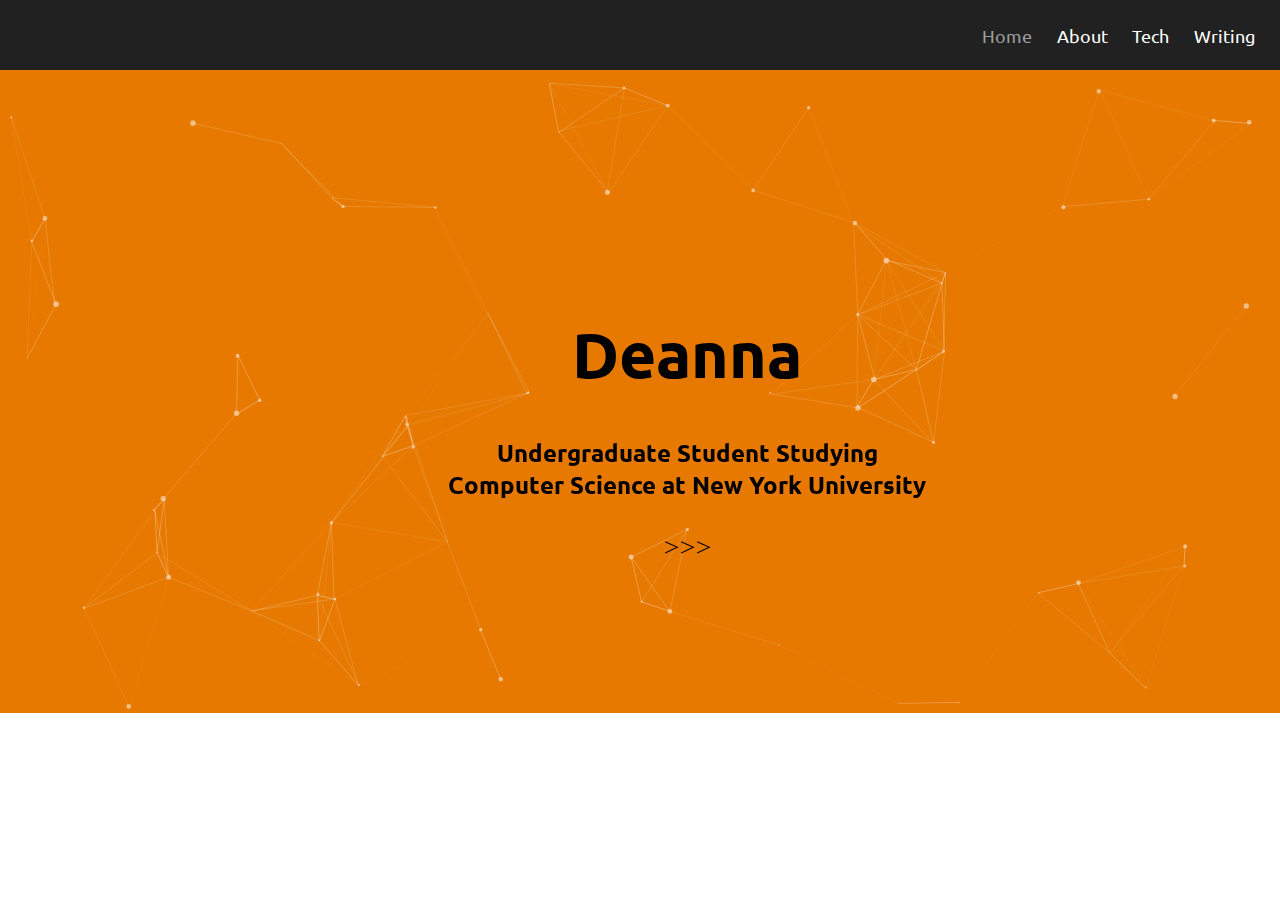
<file: index.html>
<!DOCTYPE html>


<html>

  <head>
    <meta charset = "utf-8">
    <!-- <link rel="icon" href="images/icons/logo.png"> -->
    <script src="https://ajax.googleapis.com/ajax/libs/jquery/3.3.1/jquery.min.js"></script>
    <link href="https://fonts.googleapis.com/css?family=Playfair+Display|Ubuntu" rel="stylesheet">
    <link rel="stylesheet" type= "text/css" href="styles/main.css" >
    <link rel="stylesheet" type= "text/css" href="styles/index.css" >
    <link rel="stylesheet" href="https://use.fontawesome.com/releases/v5.5.0/css/all.css" integrity="sha384-B4dIYHKNBt8Bc12p+WXckhzcICo0wtJAoU8YZTY5qE0Id1GSseTk6S+L3BlXeVIU" crossorigin="anonymous">
    <link rel="icon" href="images/icons/logo.ico" type="image/x-icon">
    <title>Deanna Tran- Index</title>
  </head>

  <body>
    <script src="scripts/indexScripts.js" type= "text/javascript" > </script>

    <header>
      <nav>
        <ul>
          <li><a href= "writing.html">Writing</a></li>
          <li><a href= "tech.html">Tech</a></li>
          <li><a href= "about.html">About</a></li>
          <li class= "nav_selected"><a href= "index.html">Home</a></li>
        </ul>

      </nav>

      </header>

      <div class = "clear">

        <div id="particles-js">

          <!-- <h1 id = "header_typing"></h1>
          <h2>Undergraduate Student Studying <br>Computer Science at New York University</h2>
          <p class= "navArrows" onclick= "myscroll()">>>></p> -->


        </div>

        <div id = "indexTop">
          <h1 id = "header_typing"></h1>
          <h2>Undergraduate Student Studying <br>Computer Science at New York University</h2>
          <p id = "indexTopArrows" class= "fadeInNOut" onclick= "myscroll()"><span class= "arrowHead">></span><span class= "arrowHead">></span><span class= "arrowHead">></span></p>



        </div>


        <script src="scripts/particles.js"></script>
        <script src="scripts/app.js"></script>



        <section class = "bulk">

          <h1 class= "secondaryHeader">Highlights</h1>
          <i id = "arrowBack" class="fas fa-angle-left fa-2x"></i>
          <p class = "fadeInNOut direction">Back</p>

          <!-- <div class = "highlightItem">
            <img src= "https://aiahouston.org/media/content-images/placeholder-square.jpg">
            <p>Lorem ipsum dolor sit amet, consectetur adipiscing elit. Nunc</p>
          </div> -->

          <a href = "https://i6.cims.nyu.edu/~dt1543/hackNYU/index.html" target="_blank">
            <div class = "highlightItem">
              <img src= "images/highlights/pitchIn.png">
              <p>*Made at HackNYU w/ team of 3* Cleaned data from OpenDataPhilly to use as sample data for app.</p>
              <p><span class= "utilized">Utilized:</span> Python, Google Maps API, Bootstrap, HTML, CSS, Javascript</p>
            </div>
          </a>

          <a href = "https://github.com/deedeetran/Processing-Projects/tree/master/HateCrimesVis" target="_blank">
            <div class = "highlightItem">
              <img src= "images/highlights/hateCrimes.gif">
              <p>Visual representation of NYC Hate Crime Data from Open Data NY</p>
              <p><span class= "utilized">Utilized:</span> Processing, Control P5</p>
            </div>
          </a>

          <a href = "https://codepen.io/deedeetran/pen/ZRzwdz" target="_blank">
            <div class = "highlightItem">
              <img src= "images/highlights/twitchTV.png">
              <p>*Made for FreeCodeCamp* Displays active and non-active TwitchTV Streamers.</p>
              <p><span class= "utilized">Utilized:</span> HTML, CSS, Twitch API, Javascript</p>
            </div>
          </a>

        </section>



    </div>



    <footer>

      <div class = "socialMedia">
        <a href = "https://www.facebook.com/deanna.tran.127" target="_blank"><i class="fab fa-facebook-square fa-2x"></i></a>
        <a href = "mailto:dt1543@nyu.edu" target="_blank"><i class="fas fa-envelope-square fa-2x"></i></a>
        <a href = "https://www.linkedin.com/in/deannatran/" target="_blank"><i class="fab fa-linkedin fa-2x"></i></a>

      </div>

    </footer>
  </body>


</html>
</file>
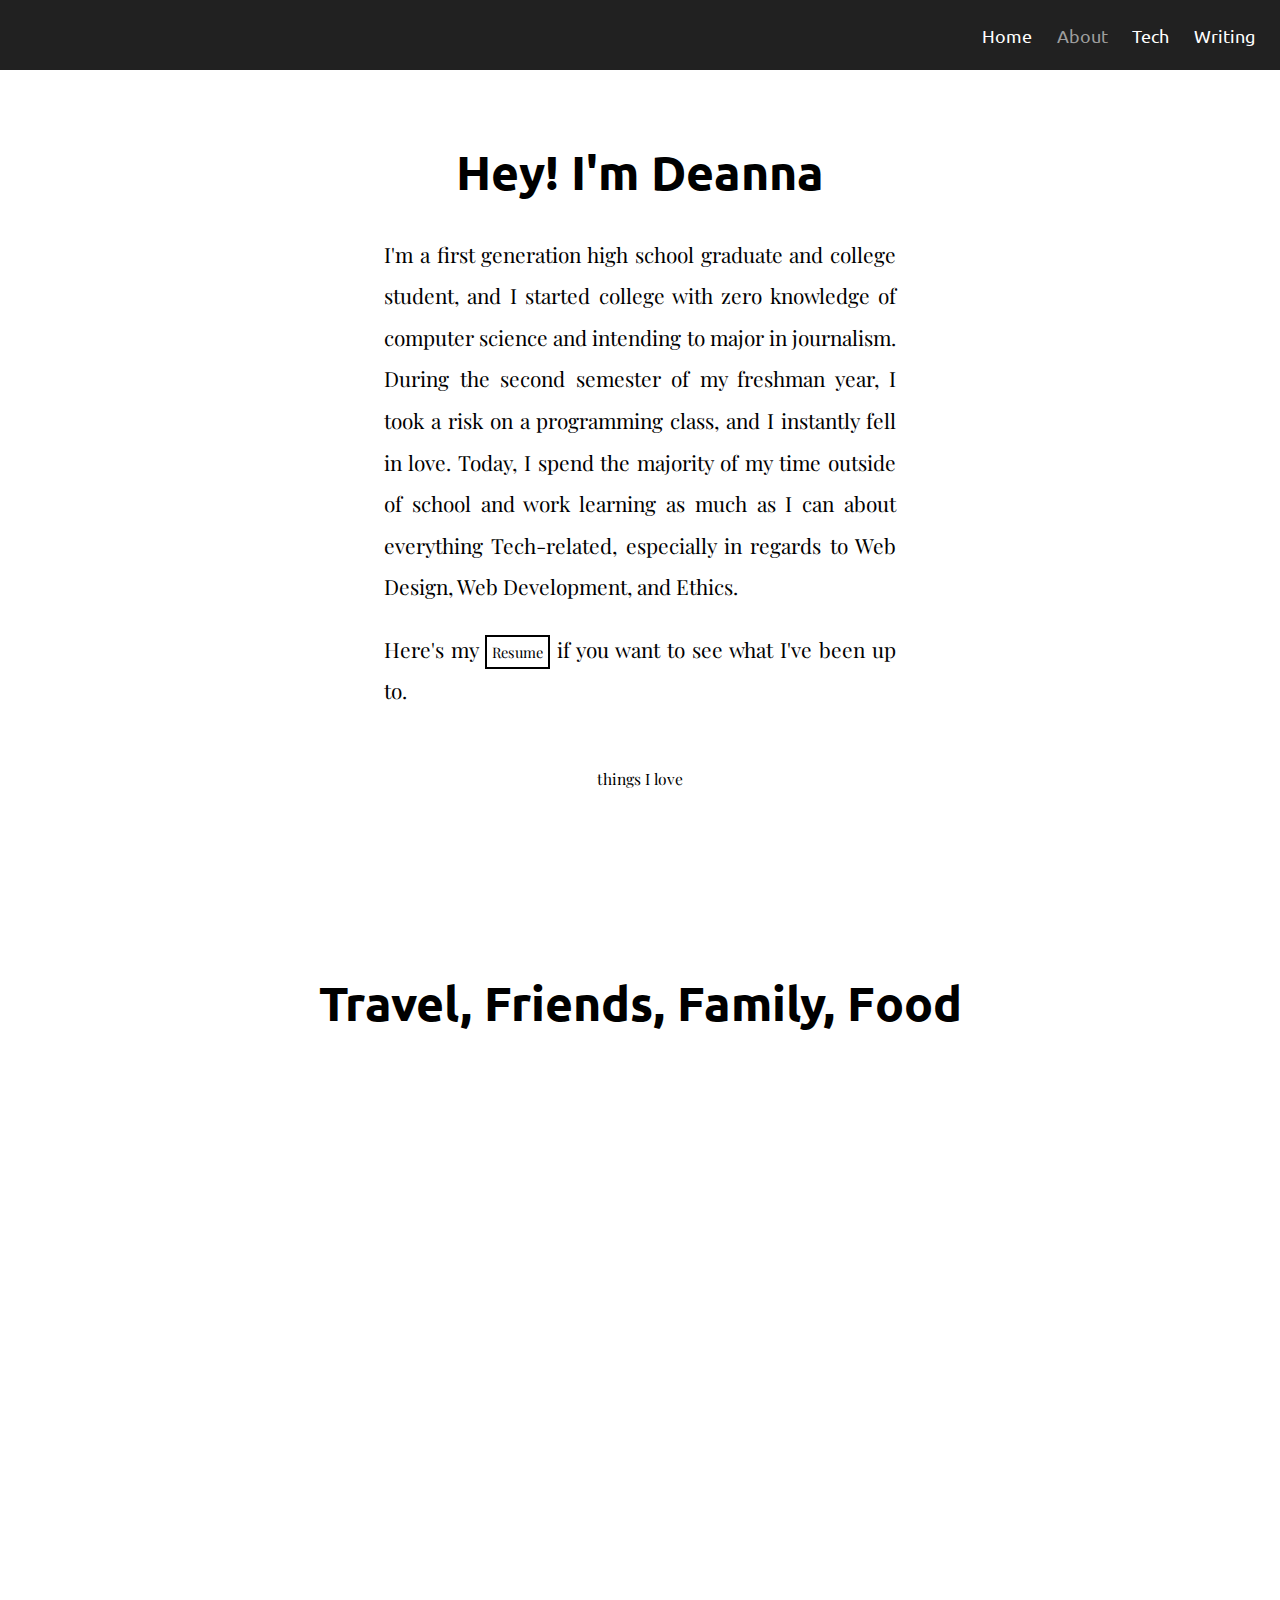
<file: about.html>
<!DOCTYPE html>


<html>

  <head>
    <meta charset = "utf-8">
    <script src="https://ajax.googleapis.com/ajax/libs/jquery/3.3.1/jquery.min.js"></script>
    <link href="https://fonts.googleapis.com/css?family=Playfair+Display|Ubuntu" rel="stylesheet">
    <link rel="stylesheet" type= "text/css" href="styles/main.css" >
    <link rel="stylesheet" type= "text/css" href="styles/about.css" >
    <link rel="stylesheet" href="https://use.fontawesome.com/releases/v5.5.0/css/all.css" integrity="sha384-B4dIYHKNBt8Bc12p+WXckhzcICo0wtJAoU8YZTY5qE0Id1GSseTk6S+L3BlXeVIU" crossorigin="anonymous">

    <title>Deanna Tran- About</title>
    <link rel="icon" href="images/icons/logo.ico" type="image/x-icon">
  </head>

  <body>
    <script src="scripts/aboutScripts.js" > </script>
    <header>
      <nav>
        <ul>
          <li><a href= "writing.html">Writing</a></li>
          <li><a href= "tech.html">Tech</a></li>
          <li class= "nav_selected"><a href= "about.html">About</a></li>
          <li><a href= "index.html">Home</a></li>
        </ul>

      </nav>

      </header>

      <div class = "clear">
        <section class = "fadeTop" id = "aboutTop">
          <h1>Hey! I'm Deanna</h1>
          <!-- <h2>And in case you're wondering whether I'd be a tolerable person to work with...</h2> -->
          <p>I'm a first generation high school graduate and college student, and I started college with zero knowledge of
            computer science and intending to major in journalism. During the second semester of my freshman year, I took a
            risk on a programming class, and I instantly fell in love. Today, I spend the majority of my time outside of school and work learning as much
            as I can about everything Tech-related, especially in regards to Web Design, Web Development, and Ethics.
          </p>

          <p>Here's my  <a href = "resume.pdf"><button class = "resumeButton">Resume</button></a> if you want to see what
            I've been up to.</p>
          <!-- <p>
            Click the arrow to see some other things I enjoy.
          </p> -->

          <div id = "seeMore">
            <p id = "personalCaption">things I love</p>
            <i class="fas fa-angle-down fa-3x" id = "arrow"></i>
          </div>

        </section>

        <section id = "imageGallery">
            <h2>Travel, Friends, Family, Food</h2>
            <div class= "galleryRow">
              <div class = "revealImg">
                <img src ="images/BA_food.png">
              </div>
              <div class = "revealImg">
                <img src ="images/BA_tree.png">
              </div>
              <div class = "revealImg">
                <img src ="images/bingcherries.png">
              </div>
            </div>

            <div class= "galleryRow">
              <div class = "revealImg">
                <img src ="images/brooklyn.JPG">
              </div>
              <div class = "revealImg">
                <img src ="images/flushing.JPG">
              </div>
              <div class = "revealImg">
                <img src ="images/hopkins.png">
              </div>
            </div>

            <div class= "galleryRow">
              <div class = "revealImg">
                <img src ="images/picnic.png">
              </div>
              <div class = "revealImg">
                <img src ="images/vietnam_horse.png">
              </div>
              <div class = "revealImg">
                <img src ="images/BA_food.png">
              </div>
            </div>
        </section>



      </div>



      <footer>

        <div class = "socialMedia">
          <a href = "https://www.facebook.com/deanna.tran.127" target="_blank"><i class="fab fa-facebook-square fa-2x"></i></a>
          <a href = "mailto:dt1543@nyu.edu" target="_blank"><i class="fas fa-envelope-square fa-2x"></i></a>
          <a href = "https://www.linkedin.com/in/deannatran/" target="_blank"><i class="fab fa-linkedin fa-2x"></i></a>

        </div>

      </footer>
  </body>
</file>
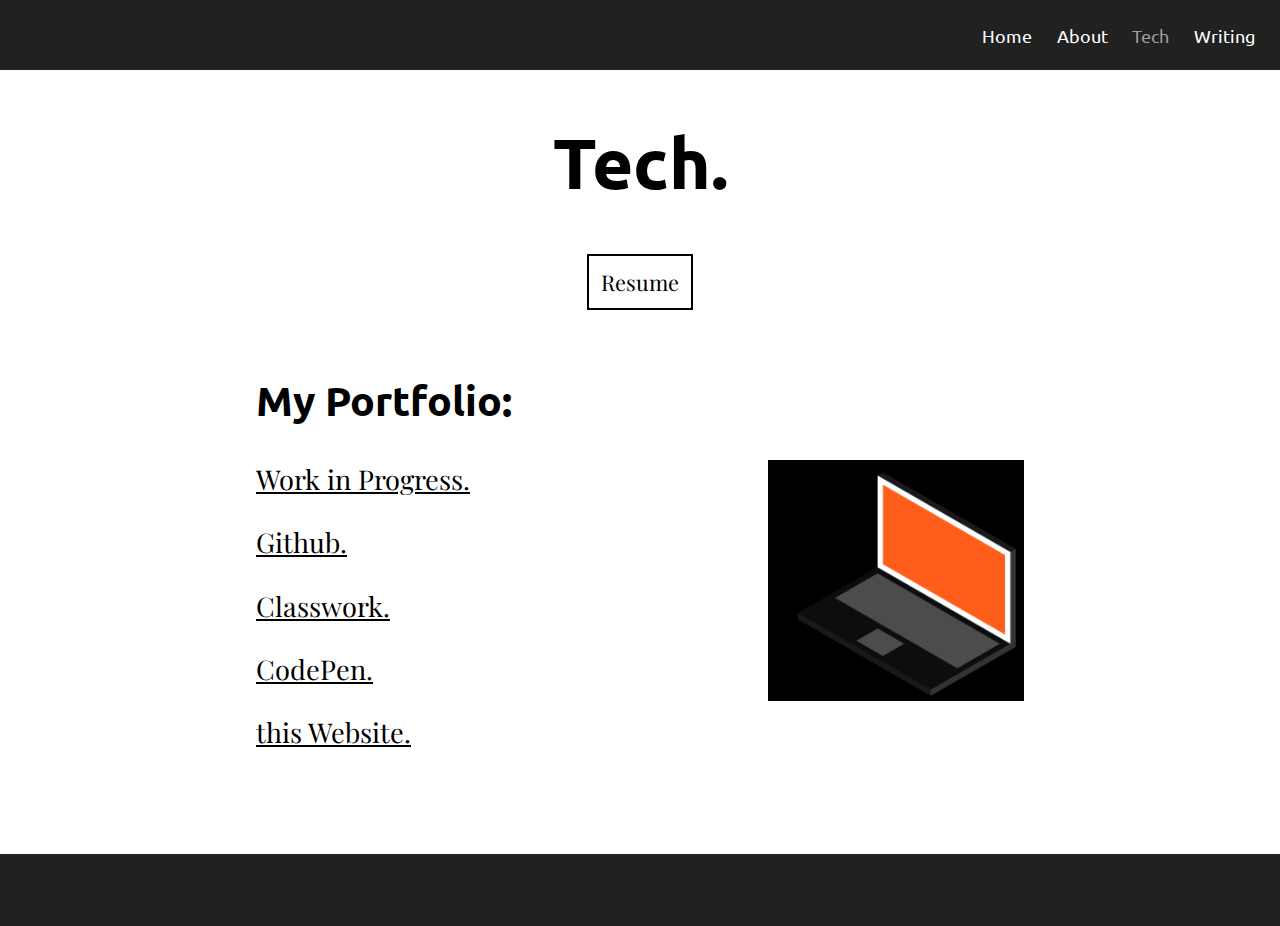
<file: tech.html>
<!DOCTYPE html>


<html>
  <head>
    <meta charset = "utf-8">

    <script src="https://ajax.googleapis.com/ajax/libs/jquery/3.3.1/jquery.min.js"></script>
    <link rel="stylesheet" type= "text/css" href="styles/main.css" >
    <link rel="stylesheet" type= "text/css" href="styles/tech.css" >
    <link href="https://fonts.googleapis.com/css?family=Playfair+Display|Ubuntu" rel="stylesheet">
    <link rel="stylesheet" href="https://use.fontawesome.com/releases/v5.5.0/css/all.css" integrity="sha384-B4dIYHKNBt8Bc12p+WXckhzcICo0wtJAoU8YZTY5qE0Id1GSseTk6S+L3BlXeVIU" crossorigin="anonymous">
    <title>Deanna Tran- Tech</title>

    <link rel="icon" href="images/icons/logo.ico" type="image/x-icon">
  </head>

  <body>
    <header>
      <nav>
        <ul>
          <li><a href= "writing.html">Writing</a></li>
          <li class= "nav_selected"><a href= "tech.html">Tech</a></li>
          <li><a href= "about.html">About</a></li>
          <li><a href= "index.html">Home</a></li>
        </ul>

      </nav>

      </header>

      <div id = "container">
        <h1>Tech.</h1>

        <a href = "resume.pdf"><button class = "resumeButton">Resume</button></a> <br>

        <div id = "techLinks">
          <h2>My Portfolio:</h2>
          <p><a href = "https://i6.cims.nyu.edu/~dt1543/nyuef" target="_blank">Work in Progress.</a></p>
          <p><a href = "https://github.com/dnntrn" target="_blank">Github.</a></p>
          <p><a href = "https://i6.cims.nyu.edu/~dt1543" target="_blank">Classwork.</a></p>
          <p><a href = "https://codepen.io/dnntrn/" target="_blank">CodePen.</a></p>
          <p><a href = "index.html" target="_blank">this Website.</a></p>
        </div>



      </div>
      <img id = "laptopIcon" src="images/icons/laptopIcon.png" />



      <footer>

        <div class = "socialMedia">
          <a href = "https://www.facebook.com/deanna.tran.127" target="_blank"><i class="fab fa-facebook-square fa-2x"></i></a>
          <a href = "mailto:dt1543@nyu.edu" target="_blank"><i class="fas fa-envelope-square fa-2x"></i></a>
          <a href = "https://www.linkedin.com/in/deannatran/" target="_blank"><i class="fab fa-linkedin fa-2x"></i></a>

        </div>

      </footer>

  </body>



</html>
</file>
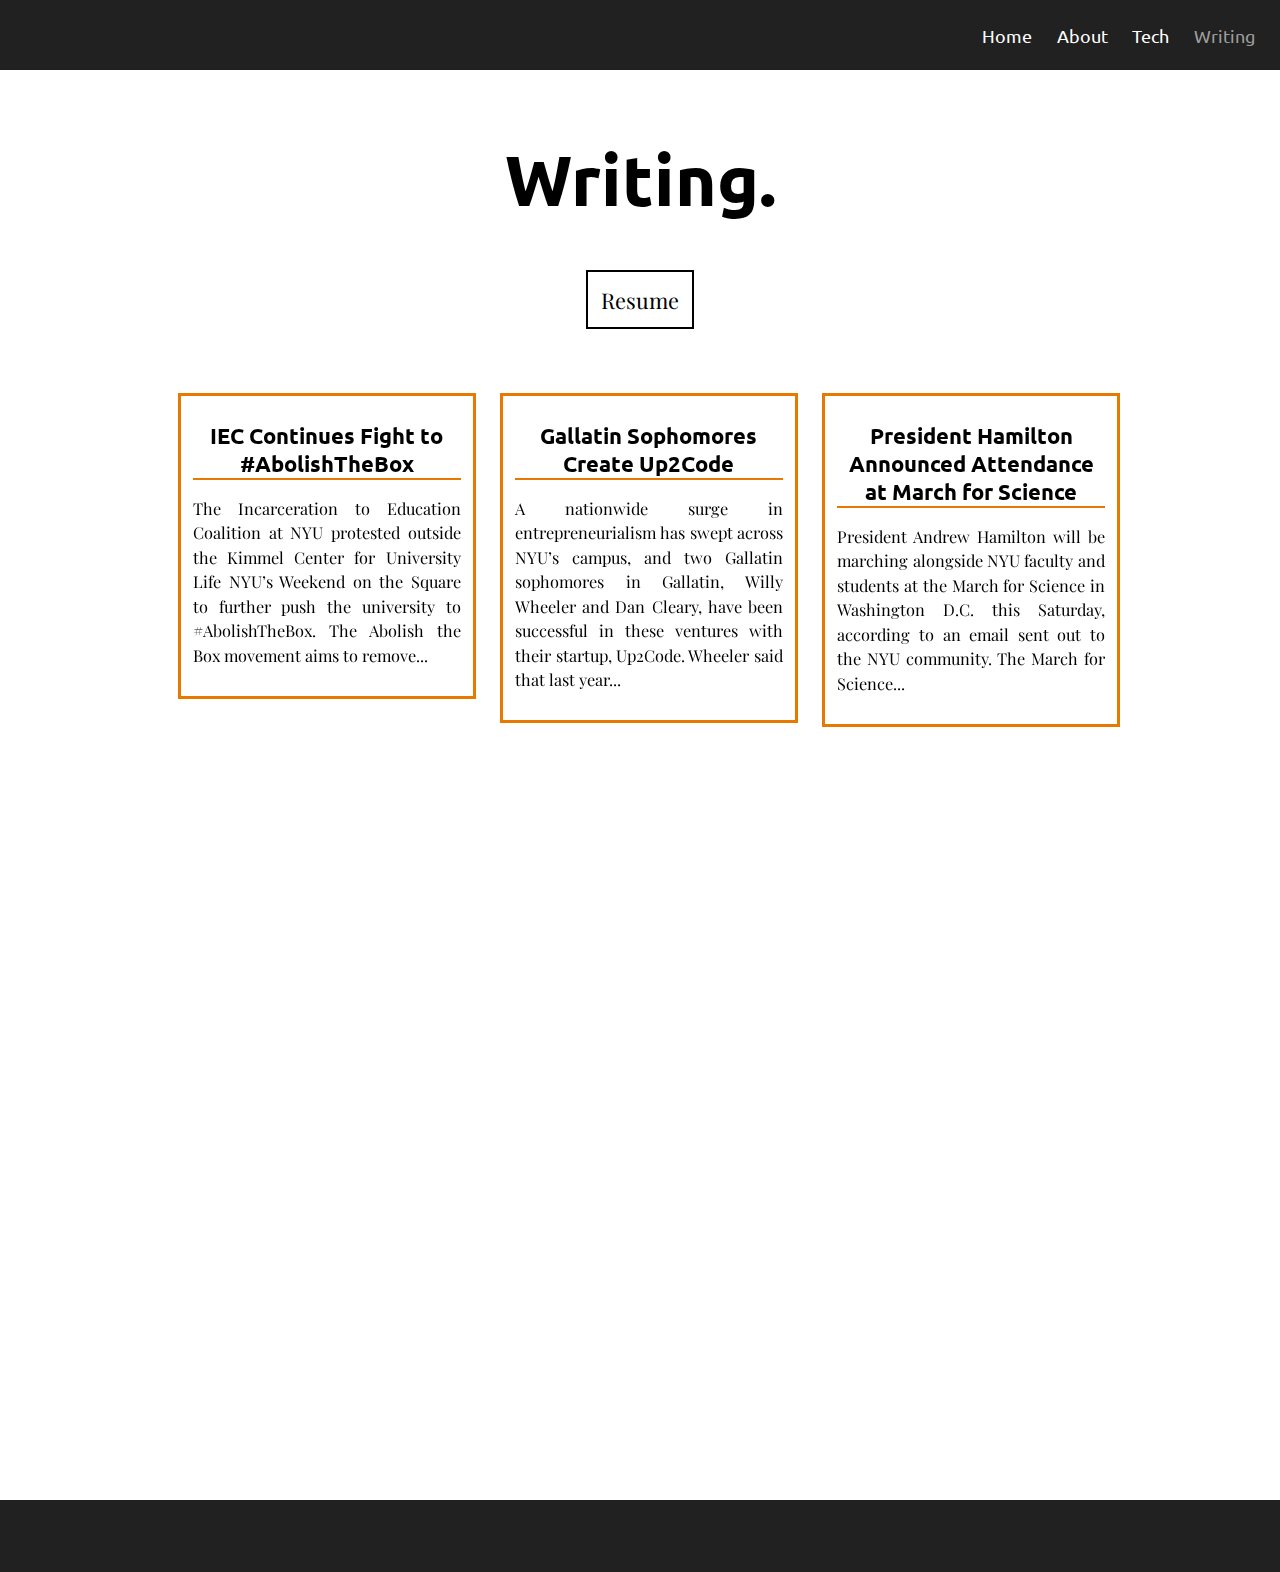
<file: writing.html>
<!DOCTYPE html>


<html>
  <head>
    <meta charset = "utf-8">
    <meta name="viewport" content="width=device-width, initial-scale=1.0">
    <script src="https://ajax.googleapis.com/ajax/libs/jquery/3.3.1/jquery.min.js"></script>
    <link rel="stylesheet" type= "text/css" href="styles/main.css" >
    <link rel="stylesheet" type= "text/css" href="styles/writing.css" >
    <link href="https://fonts.googleapis.com/css?family=Playfair+Display|Ubuntu" rel="stylesheet">
    <link rel="stylesheet" href="https://use.fontawesome.com/releases/v5.5.0/css/all.css" integrity="sha384-B4dIYHKNBt8Bc12p+WXckhzcICo0wtJAoU8YZTY5qE0Id1GSseTk6S+L3BlXeVIU" crossorigin="anonymous">
    <title>Deanna Tran- Writing</title>
    <link rel="icon" href="images/icons/logo.ico" type="image/x-icon">
  </head>

  <body>
    <header>
      <nav>
        <ul>
          <li class= "nav_selected"><a href= "writing.html">Writing</a></li>
          <li><a href= "tech.html">Tech</a></li>
          <li><a href= "about.html">About</a></li>
          <li><a href= "index.html">Home</a></li>
        </ul>

      </nav>

      </header>

      <div id = "container">
        <h1>Writing.</h1>
        <a href = "resume.pdf"><button class = "resumeButton">Resume</button></a> <br>

        <!--Section containing articles I've written-->

        <section id = "clips">

            <div class= "animation-elements clipsRow">

              <a href = "https://nyunews.com/2017/04/25/iec-continues-fight-to-abolishthebox/" target="_blank">
                <article class = "article">
                  <h1 class = "articleTitle"> IEC Continues Fight to #AbolishTheBox</h1>
                  <p class = "articleClip">
                    The Incarceration to Education Coalition at NYU protested outside
                      the Kimmel Center for University Life NYU’s Weekend on the Square to
                      further push the university to #AbolishTheBox. The Abolish the Box movement
                      aims to remove...
                  </p>

                </article>
              </a>

              <a href = "https://nyunews.com/2017/04/17/gallatin-sophomores-create-up2code/" target="_blank">
                <article class = "article">
                  <h1 class = "articleTitle">Gallatin Sophomores Create Up2Code</h1>
                  <p class = "articleClip">
                    A nationwide surge in entrepreneurialism has swept across NYU’s campus,
                      and two Gallatin sophomores in Gallatin, Willy Wheeler and Dan Cleary,
                      have been successful in these ventures with their startup, Up2Code.
                      Wheeler said that last year...
                  </p>

                </article>
              </a>

              <a href = "https://nyunews.com/2017/04/20/president-hamilton-announced-attendance-at-march-for-science/" target="_blank">
                <article class = "article">
                  <h1 class = "articleTitle">President Hamilton Announced Attendance at March for Science</h1>
                  <p class = "articleClip">
                    President Andrew Hamilton will be marching alongside NYU faculty and students
                      at the March for Science in Washington D.C. this Saturday, according to an email
                      sent out to the NYU community. The March for Science...
                  </p>

                </article>
              </a>


            </div>



            <div class= "animation-elements clipsRow">
              <a href = "https://nyunews.com/2017/02/06/iysse-appeals-against-their-club-status-rejection/" target="_blank">
                <article class = "animation-elements article">
                  <h1 class = "articleTitle">IYSSE Appeals Against their Club Status Rejection</h1>
                  <p class = "articleClip">
                    The Student Activities Board was militant last fall as it rejected an application
                      for club status from the International Youth and Students for Social Equality — a
                      socialist group on campus with strong opinions...
                  </p>

                </article>
              </a>

              <a href = "https://nyu.freshu.io/deanna-tran/are-stern-students-really-that-bad" target="_blank">
                <article class = "animation-elements article">
                  <h1 class = "articleTitle">Exploring Stereotypes: Stern School of Business</h1>
                  <p class = "articleClip">
                    Our last installment on Fresh U NYU in this series was “Exploring Stereotypes:
                      Tandon School of Engineering,” which was written last year by our Senior Editor-in-Chief,
                      Dennis Williams, who is a Tandon student himself. Since I’m in CAS, I went to four Sternies
                      to give them the chance to react to the stereotypes...

                  </p>

                </article>

              </a>

              <a href = "https://nyu.freshu.io/deanna-tran/marginalized-students-and-allies-stand-together-for-a-sanctuarycampus" target="_blank">
                <article class = "animation-elements article">
                  <h1 class = "articleTitle">#SanctuaryCampus: NYU Protests Trump's Immigration Policies</h1>
                  <p class = "articleClip">
                    Inspired by Movimiento Cosecha's #SanctuaryCampus Campaign, this Wednesday, students
                      and professors at NYU staged a massive walk-out in support of anyone who felt unsafe in
                      light of the recent election.
                  </p>


                </article>

              </a>


            </div>




            <div class= "clipsRow">

              <a class = "animation-elements" href = "https://nyu.freshu.io/deanna-tran/rally-at-wells-fargo-over-reroute-not-cancellation-of-dapl" target="_blank">
                <article class = "animation-elements article">
                  <h1 class = "articleTitle">DAPL Protests In NYC: A Re-Route Doesn't End the Problem</h1>
                  <p class = "articleClip">
                    On Tuesday, December 6th, dozens of protesters gathered outside 301 Park Avenue against the
                      rerouting of the Dakota Access Pipeline for the first day of a two-day rally.

                  </p>

                </article>
              </a>


              <a href = "https://nyu.freshu.io/deanna-tran/a1027cd5-bd30-49e1-9f0e-5b585bf8185d" target="_blank">
                <article class = "animation-elements article">
                  <h1 class = "articleTitle">FREE Resources for Entrepreneurs at NYU</h1>
                  <p class = "articleClip">
                    Inspired by another national month taking place during December, National Write a Business
                      Plan Month, here’s a list of resources NYU offers for aspiring entrepreneurs.

                  </p>

                </article>
              </a>



              <a href = "https://nyu.freshu.io/deanna-tran/rally-at-wells-fargo-over-reroute-not-cancellation-of-dapl" target="_blank">
                <article class = "animation-elements article">
                  <h1 class = "articleTitle">DAPL Protests In NYC: A Re-Route Doesn't End the Problem</h1>
                  <p class = "articleClip">
                    On Tuesday, December 6th, dozens of protesters gathered outside 301 Park Avenue against the
                      rerouting of the Dakota Access Pipeline for the first day of a two-day rally.

                  </p>

                </article>
              </a>




            </div>
        </section>

      </div>




      <footer>

        <div class = "socialMedia">
          <a href = "https://www.facebook.com/deanna.tran.127" target="_blank"><i class="fab fa-facebook-square fa-2x"></i></a>
          <a href = "mailto:dt1543@nyu.edu" target="_blank"><i class="fas fa-envelope-square fa-2x"></i></a>
          <a href = "https://www.linkedin.com/in/deannatran/" target="_blank"><i class="fab fa-linkedin fa-2x"></i></a>

        </div>

      </footer>


      <script src = "scripts/writingScripts.js" type = "text/javascript"> </script>
  </body>



</html>
</file>
<file: styles/main.css>
body{
  font-family: 'Ubuntu', sans-serif;
  margin: 0;
}

p{
  font-family: 'Playfair Display', serif;
}
nav{
  font-size: 1.1em;
  font-family: 'Ubuntu', sans-serif;
  /* font-family: 'Source Sans Pro', sans-serif; */
  height: 60px;
  padding-bottom: 10px;
  background-color: #212121;
}

ul{
  list-style-type: none;
  margin: 0px;
}

nav li{
  padding-top: 2%;
  margin-right: 2%;
  float: right;
}

nav a:link, nav a:visited{
  text-decoration: none;
  color: white;

}

.nav_selected a:link, .nav_selected a:visited, nav a:hover{
  color:#9e9e9e;
}


.clear{
  text-align: center;
  clear:both;
}


a:link{
  color: black;
  text-decoration: none;
}








.direction:hover{
  cursor: pointer;
}

.direction {
  width: 5%;
  text-decoration: underline;
}



footer a:link{
  color: white;
}

footer{
  /* position: absolute;
  top: 800px; */
  padding: 2%;
  width: 96%;
  background-color: #212121;
  color: white;
  clear:both;


}


#footer_contact{
  background-color: #212121;
  float: left;
  margin-right: 85%;
}

footer a:link{
  color: white;
}









/*social media in footer*/
.socialMedia a{
  color: white;
}

.socialMedia a:link{
  color: white;
}

.socialMedia a:visited{
  color: white;
}

.socialMedia{
  text-align: right;
}
.fa-facebook-square{
  margin-right: 2%;
}
.fa-facebook-square:hover{
  color: #3b5998;
}


.fa-envelope-square{

  margin-right: 2%;
}
.fa-envelope-square:hover{
  color: #dd4b39;
}


.fa-linkedin:hover{
  color: #0077B5;
}



.resumeButton{
  padding: 1%;
  border: 2px solid black;
  background-color: white;
  font-family: 'Playfair Display', serif;
  /* font-family: 'Ubuntu', sans-serif; */
  /* font-size: 1.3em; */
}


.resumeButton:hover {
  text-decoration: underline;
  text-decoration-color: #e77900;
  /* background-color: #cc3333; */
  cursor: pointer;
}


/*Animations*/

@keyframes fadeIn {
  from{opacity: 0;}
  to{opacity: 1;}

}
@-webkit-keyframes fadeIn {
  from{opacity: 0;}
  to{opacity: 1;}
}


@keyframes flash {
  0%, 50%, 100%{ opacity: 1;}
  75%{opacity: 0;}
}

@-webkit-keyframes flash {
  0%, 50%, 100%{ opacity: 1;}
  75%{opacity: 0;}
}


@media only screen and (max-width: 480px){
  nav{
    margin-left: 0px;
    padding-top: 5%;
    height: 150px;
  }

  nav li{
    text-align: center;
    float: none;
  }
}
</file>
<file: styles/index.css>
#indexTop h1{
  font-size: 4em;
}

#indexTop h2{
  font-size: 1.5em;
}



footer{
  display: none;
}

.footerShow{
  display: block;

}

#indexTop{

  position: absolute;
  top: 30%;
  left: 35%;
}
#particles-js{
  width: 100%;
  height: 100%;
  /* position: absolute; */
  background-color: #e77900;
  background-image: url('');
  background-size: cover;
  background-position: 50% 50%;
  background-repeat: no-repeat;
  animation-name: fadeIn;
  animation-duration: 2s;
  -webkit-animation-name: fadeIn;
  -webkit-animation-duration: 2s;
}


#indexTopArrows{
  font-weight: bold;
  cursor: pointer;
  font-size: 1.7em;
  animation-name: flash;
  animation-duration: 2s;
  animation-iteration-count: infinite;
}

.fadeInNOut{
  animation-name: flash;
  -webkit-animation-name: flash;
  font-size: 1em;

}

.navArrows:hover{
  cursor: pointer;
}

#frontArrows{
  width: 10%;
  margin-left: auto;
  margin-right: auto;
  text-align: center;
}

#frontArrows:hover{
  transform: scale(1.2,1.2);
  color: black;
  cursor: pointer;
}

#arrowBack{
  animation-name: flash;
  animation-iteration-count: infinite;
  animation-duration: 2s;

  -webkit-animation-name: flash;
  -webkit-animation-iteration-count: infinite;
  -webkit-animation-duration: 2s;

  color: black;
  float: left;

  margin-right: 1%;
}


.secondaryHeader{
  font-size: 3em;
}
.highlightItem img{
  margin-left: auto;
  margin-right: auto;
  width: 90%;
  padding: 0px;
  margin: 0px;
}

.highlightItem{
  float: left;
  width: 33%;
  padding: 0px;
  margin-bottom: 15%;
  margin-top: 3%;
  animation-name: fadeIn;
  animation-duration: 1.5s;
  margin-left: auto;
  margin-right: auto;
}

.bulk{
  padding-top: 70px;
  width: 90%;
  margin-left: auto;
  margin-right: auto;
  display: none;
}

.bulk a{
  color: black;
}

.bulk a:hover{
  color: #9e9e9e;
}

.bulk a:link{
  color: black;
}

.utilized{
  color: #e77900;
  font-weight: bold;
}

@media only screen and (max-width: 480px) {
  #indexTop{
    top: 40%;
    left: 10%;
    width: 80%;
  }

  #indexTop h1{
    font-size: 3.4em;
  }

  #particles-js{
    position: absolute;
  }

  .highlightItem img{
    width: 100%;
  }
  
  .highlightItem{
    float: none;
    text-align: center;

    width: 80%;
    margin-left: auto;
    margin-right: auto;
  }

  .bulk p{
    font-size: 1.1em;
  }



}
</file>
<file: styles/about.css>
#personalCaption{
  display: block;
}
#aboutTop{
  padding-top: 3%;
  text-align: center;
  width: 80%;
  margin-left: auto;
  margin-right: auto;

}

#aboutTop h1{
  font-size: 3em;

}

#aboutTop h2{
  width: 60%;
  margin-left: auto;
  margin-right: auto;
}



#aboutTop p{
  animation-name: fadeIn;
  animation-duration: 2s;
  -webkit-animation-name: fadeIn;
  -webkit-animation-duration: 2s;
  font-size: 1.3em;
  line-height: 2;
  width: 50%;
  /* font-size: 2em; */
  text-align: justify;
  margin-left: auto;
  margin-right: auto;
  margin-bottom: 1%;
}

#seeMore p{
  text-align: center;
}

#seeMore{
  margin-top: 5%;
  text-align: center;
  font-size: 12px;
}

/* #personalCaption{
  display:none;
} */
.resumeButton{

  font-size: .7em;
}


.material-icons.md-60 {
  font-size: 60px;
}

.material-icons.md-60:hover{
  transform: scale(1.5,1.5);
  cursor: pointer;
}




.galleryRow{
  margin-left: 11%;

}


#imageGallery{
  text-align: center;
  padding-top: 10%;

}

#imageGallery h2{
  font-size: 3em;
}



#arrow{
  animation-name: flash;
  animation-duration: 3s;
  animation-iteration-count: infinite;
  -webkit-animation-name: flash;
  -webkit-animation-duration: 3s;
  -webkit-animation-iteration-count: infinite;
}

#arrow:hover{
  cursor: pointer;
}

@media only screen and (max-width: 480px){
  #aboutTop{
    width: 100%;
  }

  #aboutTop p{
    width: 75%;
    text-align: left;
  }

  #aboutTop h2{
    width: 80%;
  }

  #personalCaption{
    display: none;

  }

  #imageGallery h2{
    font-size: 2.2em;
  }



  .galleryRow{
    margin-left: 0px;
    clear:both;
    /* margin-left: 20%; */
  }


}
/* .test{


}

.test img{
  max-width: 300px;
  max-height: 200px;

}
.test{

  border: none;
  margin: 0;
  width: 50%;

} */


.revealImg img{
  max-width: 300px;
  max-height: 200px;
  /* max-width: 80%;
  max-height: 200px; */

}

.revealImg{
  width: 26%;
  margin:2%;
  float: left;
  border: 2px #e77900 solid;
  /* background-color: #e5e6e5; */
  padding-top: 1%;
  padding-bottom: 1%;

  opacity: 0;
  -moz-transition: all 700ms ease-out;
  -webkit-transition: all 700ms ease-out;
  -o-transition: all 700ms ease-out;
  transition: all 700ms ease-out;
  -moz-transform: translate3d(0px, 50px, 0px);
  -webkit-transform: translate3d(0px, 50px, 0px);
  -o-transform: translate(0px, 50px);
  -ms-transform: translate(0px, 50px);
  transform: translate3d(0px, 50, 0px);
  -webkit-backface-visibility: hidden;
  -moz-backface-visibility: hidden;
  backface-visibility: hidden;
}

.in-view {
  opacity: 1;
  -moz-transform: translate3d(0px, 0px, 0px);
  -webkit-transform: translate3d(0px, 0px, 0px);
  -o-transform: translate(0px, 0px);
  -ms-transform: translate(0px, 0px);
  transform: translate3d(0px, 0px, 0px);
}
</file>
<file: styles/tech.css>
body{
  text-align: center;
}

h1{
  font-size: 2.6em;
}

.resumeButton{
  font-size: .8em;
  padding: 1.5%;
}


#techLinks{
  float: left;
  margin-top: 4%;
  text-align: left;
  margin-bottom: 10%;
  animation-name: slideIn;
  animation-duration: 4s;
}

#container{
  font-size: 1.7em;
  width: 60%;
  margin-left: auto;
  margin-right: auto;
}

a:link, a:visited, a:focus{
  text-decoration: underline;
  color: black;
}

a:hover{
  /* color: #cc3333; */
  text-decoration-color: #e77900;
}


/* Laptop Animations and Style*/
#laptopIcon{
  filter:invert(1);
  position: relative;
  width: 20%;
  top: 150px;
  animation-name: slideIn;
  animation-duration: 2s;
  -webkit-animation-name: slideIn;
  -webkit-animation-duration: 3s;
}


@keyframes slideIn{
  from{opacity: 0; top: -100px;}
  to{opacity: 1; top: 150px;}
}

@-webkit-keyframes slideIn{
  from{opacity: 0; top: -100px;}
  to{opacity: 1; top: 150px;}
}

@media only screen and (max-width: 480px){
  h1{
    font-size: 2.2em;
  }

  #container{
    width: 85%;
  }
}
</file>
<file: styles/writing.css>
.animation-elements{
  opacity: 0;
  -moz-transition: all 700ms ease-out;
  -webkit-transition: all 700ms ease-out;
  -o-transition: all 700ms ease-out;
  transition: all 700ms ease-out;
  -moz-transform: translate3d(0px, 50px, 0px);
  -webkit-transform: translate3d(0px, 50px, 0px);
  -o-transform: translate(0px, 50px);
  -ms-transform: translate(0px, 50px);
  transform: translate3d(0px, 50, 0px);
  -webkit-backface-visibility: hidden;
  -moz-backface-visibility: hidden;
  backface-visibility: hidden;
}

.in-view {
  opacity: 1;
  -moz-transform: translate3d(0px, 0px, 0px);
  -webkit-transform: translate3d(0px, 0px, 0px);
  -o-transform: translate(0px, 0px);
  -ms-transform: translate(0px, 0px);
  transform: translate3d(0px, 0px, 0px);
}


body{
  text-align: center;
}

h1{
  margin-top: 5%;
  font-size: 2.6em;
}

#container{
  font-size: 1.7em;
  margin-left: auto;
  margin-right: auto;
}

.resumeButton{
  margin-bottom: 5%;
  font-size: .8em;
  padding: 1%;
}

@keyframes fadeIn {
  from{opacity: 0;}
  to{opacity: 1;}

}

@-webkit-keyframes fadeIn {
  from{opacity: 0;}
  to{opacity: 1;}
}


.article{
  text-align: center;
  margin-left: 2%;
  width: 22%;
  padding: 1%;
  float:left;
  border: 3px solid #e77900;
  margin-bottom: 3%;
  animation-name: fadeIn;
  animation-duration: 2s;
  -webkit-animation-name: fadeIn;
  -webkit-animation-duration: 2s;

}

.clipsRow a{
  color: black;
}

.clipsRow a:visited, {
  color: black;
}

.clipsRow a:hover{
  color: #9e9e9e;
}

.articleTitle{
  font-size: .8em;
  border-bottom: 2px solid #e77900;
}

.articleClip{
  line-height: 1.5;
  text-align: justify;
  font-size: .6em;
}


#clips{
  text-align: center;

}

.clipsRow{
  clear: both;
  width: 95%;
  margin-left: 12%;
  /* margin-bottom: 10%; */
}

@media only screen and (max-width: 480px) {
  h1{
    margin-top: 10%;
    font-size: 2.2em;
  }

  .article{
    margin-left: auto;
    margin-right: auto;
    width: 80%;
    float: none;
  }
  .clipsRow{
    margin-left: auto;
    margin-right: auto;
  }

}
</file>
